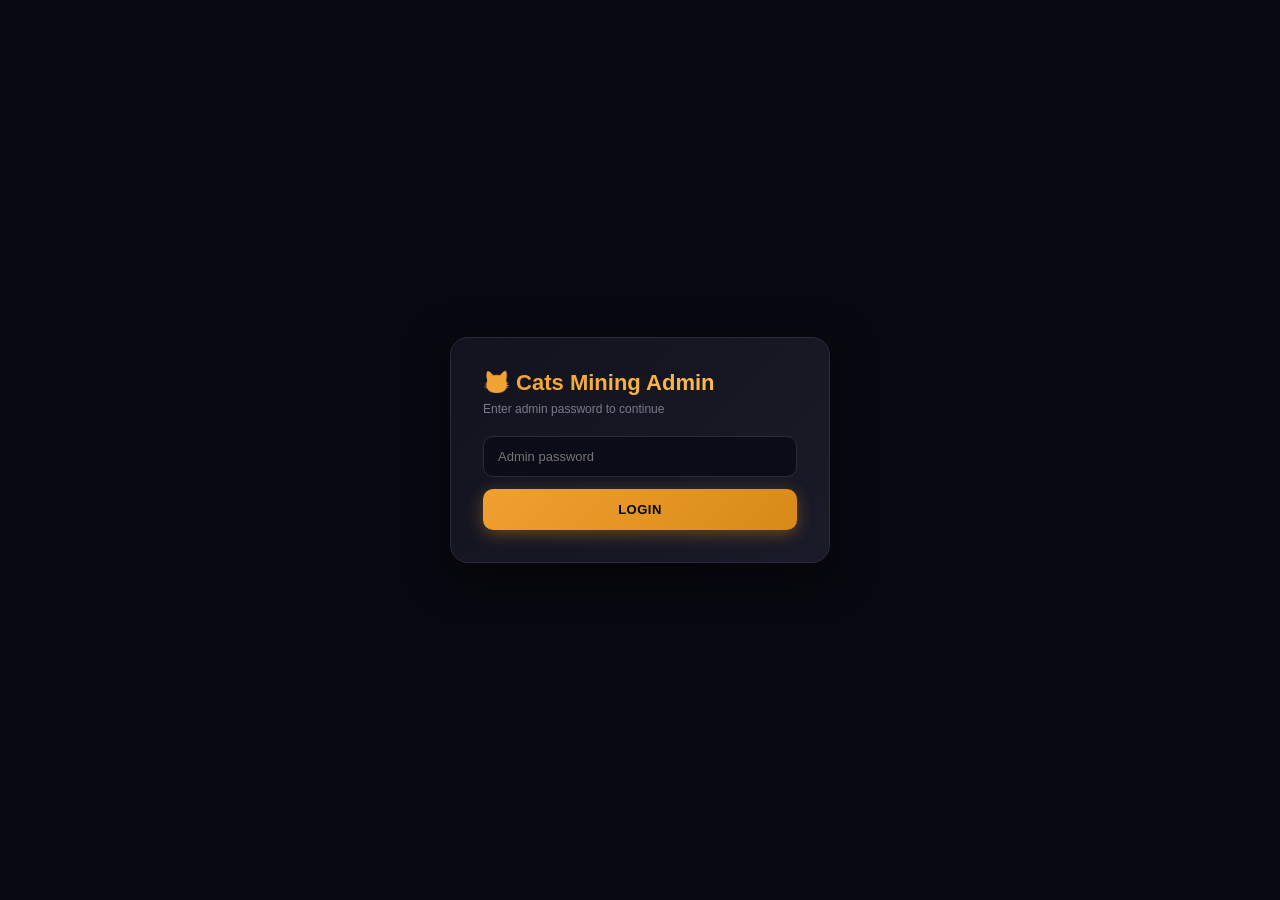
<file: public/admin.html>
<!DOCTYPE html>
<html lang="en">
<head>
<meta charset="UTF-8">
<meta name="viewport" content="width=device-width,initial-scale=1">
<title>Cats Mining Admin</title>
<style>
*{margin:0;padding:0;box-sizing:border-box}
:root{
  --bg:#080810;--bg2:#0c0c18;--card:#13131f;--card2:#1a1a28;
  --border:#2a2a3e;--text:#f0f0f5;--dim:#7a7a8e;--muted:#4a4a5e;
  --amber:#f0a030;--amber-l:#ffc457;--blue:#0098ea;--blue-l:#3ab9ff;
  --green:#10b981;--red:#ef4444;--purple:#a855f7;
  --mono:'Cascadia Code','Fira Code',monospace;
}
body{background:var(--bg);color:var(--text);font-family:-apple-system,'Segoe UI',Roboto,sans-serif;font-size:14px;min-height:100vh}
input,select,textarea,button{font-family:inherit;font-size:13px}

/* LOGIN */
.login-wrap{display:flex;align-items:center;justify-content:center;min-height:100vh;padding:20px}
.login-box{background:linear-gradient(135deg,var(--card),var(--card2));border:1px solid var(--border);border-radius:18px;padding:32px;width:100%;max-width:380px;box-shadow:0 12px 40px rgba(0,0,0,.5)}
.login-box h2{font-size:22px;margin-bottom:6px;background:linear-gradient(135deg,var(--amber),var(--amber-l));-webkit-background-clip:text;-webkit-text-fill-color:transparent}
.login-box p{color:var(--dim);font-size:12px;margin-bottom:20px}
.login-box input{width:100%;padding:12px 14px;background:var(--bg2);color:var(--text);border:1px solid var(--border);border-radius:10px;margin-bottom:12px;outline:none}
.login-box input:focus{border-color:var(--amber)}
.login-box button{width:100%;padding:13px;background:linear-gradient(135deg,var(--amber),#d88a18);color:#000;border:none;border-radius:10px;font-weight:800;cursor:pointer;letter-spacing:.5px;box-shadow:0 4px 16px rgba(240,160,48,.35)}

/* APP */
.app{display:none}
.topbar{display:flex;align-items:center;justify-content:space-between;padding:14px 20px;background:rgba(12,12,24,.9);backdrop-filter:blur(20px);border-bottom:1px solid var(--border);position:sticky;top:0;z-index:50}
.topbar h1{font-size:17px;font-weight:800;display:flex;align-items:center;gap:8px}
.topbar h1 .v{color:var(--dim);font-weight:400;font-size:12px}
.btn-logout{padding:7px 16px;background:var(--red);color:#fff;border:none;border-radius:7px;font-weight:700;cursor:pointer;font-size:11px}
.container{max-width:1200px;margin:0 auto;padding:18px}

/* STATS */
.stats-grid{display:grid;grid-template-columns:repeat(auto-fit,minmax(140px,1fr));gap:10px;margin-bottom:18px}
.stat-card{background:linear-gradient(135deg,var(--card),var(--card2));border:1px solid var(--border);border-radius:12px;padding:14px;text-align:center;position:relative;overflow:hidden}
.stat-card::before{content:'';position:absolute;top:0;left:0;right:0;height:2px;background:linear-gradient(90deg,transparent,var(--amber),transparent);opacity:.4}
.stat-val{font-size:24px;font-weight:800;color:var(--amber-l);text-shadow:0 0 12px rgba(240,160,48,.3)}
.stat-val.green{color:var(--green);text-shadow:0 0 12px rgba(16,185,129,.3)}
.stat-val.red{color:var(--red);text-shadow:0 0 12px rgba(239,68,68,.3)}
.stat-val.blue{color:var(--blue-l);text-shadow:0 0 12px rgba(0,152,234,.3)}
.stat-val.purple{color:var(--purple);text-shadow:0 0 12px rgba(168,85,247,.3)}
.stat-lbl{font-size:10px;color:var(--dim);text-transform:uppercase;letter-spacing:1px;margin-top:3px;font-weight:700}

/* TABS */
.tabs{display:flex;gap:5px;margin-bottom:16px;flex-wrap:wrap;overflow-x:auto}
.tab{padding:9px 16px;background:var(--card);color:var(--dim);border:1px solid var(--border);border-radius:9px;cursor:pointer;font-weight:700;font-size:12px;transition:all .15s;white-space:nowrap}
.tab:hover{background:var(--card2);color:var(--text)}
.tab.active{background:linear-gradient(135deg,var(--amber),#d88a18);color:#000;border-color:var(--amber);box-shadow:0 4px 14px rgba(240,160,48,.35)}

/* PANEL */
.panel{display:none}
.panel.active{display:block}
.section{background:linear-gradient(135deg,var(--card),var(--card2));border:1px solid var(--border);border-radius:14px;padding:18px;margin-bottom:14px}
.section h3{font-size:13px;margin-bottom:12px;color:var(--amber-l);display:flex;align-items:center;gap:8px;text-transform:uppercase;letter-spacing:1px;font-weight:800}

/* TABLE */
.tbl-wrap{overflow-x:auto;border-radius:10px;border:1px solid var(--border)}
table{width:100%;border-collapse:collapse;font-size:12px}
th{background:var(--bg2);color:var(--dim);text-transform:uppercase;font-size:10px;letter-spacing:1px;padding:10px 12px;text-align:left;font-weight:800;border-bottom:1px solid var(--border)}
td{padding:10px 12px;border-bottom:1px solid rgba(42,42,62,.5);vertical-align:middle}
tr:hover td{background:rgba(26,26,40,.5)}
tr:last-child td{border-bottom:none}
.id-link{color:var(--blue-l);cursor:pointer;font-family:var(--mono);font-size:11px;font-weight:600}
.id-link:hover{text-decoration:underline}
.badge{display:inline-block;padding:3px 8px;border-radius:5px;font-size:10px;font-weight:800;text-transform:uppercase;letter-spacing:.5px}
.badge.verified,.badge.paid{background:rgba(16,185,129,.15);color:var(--green);border:1px solid rgba(16,185,129,.3)}
.badge.pending{background:rgba(240,160,48,.15);color:var(--amber-l);border:1px solid rgba(240,160,48,.3)}
.badge.rejected,.badge.banned,.badge.failed{background:rgba(239,68,68,.15);color:var(--red);border:1px solid rgba(239,68,68,.3)}
.badge.active{background:rgba(0,152,234,.15);color:var(--blue-l);border:1px solid rgba(0,152,234,.3)}
.badge.approved{background:rgba(168,85,247,.15);color:var(--purple);border:1px solid rgba(168,85,247,.3)}
.copy-cell{cursor:pointer;font-family:var(--mono);font-size:10px;color:var(--blue-l)}
.copy-cell:hover{text-decoration:underline}

/* FORMS */
.field{margin-bottom:12px}
.field label{display:block;font-size:10px;color:var(--dim);text-transform:uppercase;letter-spacing:1px;margin-bottom:5px;font-weight:700}
.inp{width:100%;padding:10px 12px;background:var(--bg2);color:var(--text);border:1px solid var(--border);border-radius:8px;outline:none;transition:border-color .15s}
.inp:focus{border-color:var(--amber)}
select.inp{cursor:pointer}
textarea.inp{resize:vertical;min-height:90px;font-family:var(--mono);font-size:12px}
.row{display:flex;gap:10px;flex-wrap:wrap}
.row>*{flex:1;min-width:140px}

/* BUTTONS */
.btn{padding:9px 18px;border:none;border-radius:8px;font-weight:700;cursor:pointer;font-size:12px;transition:all .15s;letter-spacing:.3px}
.btn:hover{transform:translateY(-1px)}
.btn:active{transform:scale(.97)}
.btn-primary{background:linear-gradient(135deg,var(--blue),#0070BB);color:#fff;box-shadow:0 3px 10px rgba(0,152,234,.3)}
.btn-success{background:linear-gradient(135deg,var(--green),#047857);color:#fff;box-shadow:0 3px 10px rgba(16,185,129,.3)}
.btn-danger{background:linear-gradient(135deg,var(--red),#b91c1c);color:#fff;box-shadow:0 3px 10px rgba(239,68,68,.3)}
.btn-warn{background:linear-gradient(135deg,var(--amber),#d88a18);color:#000;box-shadow:0 3px 10px rgba(240,160,48,.3)}
.btn-ghost{background:var(--card2);color:var(--text);border:1px solid var(--border)}
.btn-sm{padding:6px 12px;font-size:11px;border-radius:6px}
.act-row{display:flex;gap:5px;flex-wrap:wrap}

/* SEARCH BAR */
.search-row{display:flex;gap:8px;margin-bottom:12px;align-items:center;flex-wrap:wrap}
.search-row .inp{flex:1;min-width:200px}
.sort-bar{display:flex;gap:5px;flex-wrap:wrap}
.sort-btn{padding:6px 12px;background:var(--card2);color:var(--dim);border:1px solid var(--border);border-radius:7px;cursor:pointer;font-size:11px;font-weight:700}
.sort-btn:hover{color:var(--text)}
.sort-btn.active{background:linear-gradient(135deg,var(--amber),#d88a18);color:#000;border-color:var(--amber)}

/* PAGINATION */
.pag{display:flex;align-items:center;justify-content:space-between;padding:14px 4px 4px;font-size:11px;color:var(--dim)}
.pag .pgr{display:flex;align-items:center;gap:8px}
.pag button{padding:6px 14px;background:var(--card2);color:var(--text);border:1px solid var(--border);border-radius:6px;cursor:pointer;font-size:11px;font-weight:700}
.pag button:hover{background:var(--card)}
.pag button:disabled{opacity:.4;cursor:not-allowed}

/* PREVIEW */
.preview-box{padding:16px;background:var(--bg2);border:1px solid var(--border);border-radius:12px;margin-top:10px}
.preview-image{width:100%;max-height:200px;object-fit:cover;border-radius:8px;margin-bottom:10px}
.preview-text{font-size:13px;line-height:1.6;color:var(--text);margin-bottom:10px;white-space:pre-wrap}
.preview-btn{display:inline-block;padding:10px 22px;background:linear-gradient(135deg,var(--blue),#0070BB);color:#fff;border-radius:10px;font-weight:700;font-size:13px;text-decoration:none}

/* TOAST */
.toast{position:fixed;bottom:20px;left:50%;transform:translateX(-50%);padding:12px 24px;background:linear-gradient(135deg,var(--green),#047857);color:#fff;border-radius:10px;font-weight:700;font-size:12px;z-index:999;display:none;box-shadow:0 8px 24px rgba(0,0,0,.4)}
.toast.err{background:linear-gradient(135deg,var(--red),#b91c1c)}

/* MODAL */
.modal-bg{display:none;position:fixed;inset:0;background:rgba(0,0,0,.8);backdrop-filter:blur(8px);z-index:200;align-items:center;justify-content:center;padding:20px}
.modal-bg.open{display:flex}
.modal-content{background:linear-gradient(135deg,var(--card),var(--card2));border:1px solid var(--border);border-radius:16px;max-width:800px;width:100%;max-height:90vh;overflow-y:auto;padding:24px;position:relative}
.modal-header{display:flex;justify-content:space-between;align-items:center;margin-bottom:18px;padding-bottom:14px;border-bottom:1px solid var(--border)}
.modal-header h3{font-size:18px;color:var(--amber-l);font-weight:800}
.modal-close{background:var(--card2);border:1px solid var(--border);color:var(--text);width:32px;height:32px;border-radius:8px;font-size:20px;cursor:pointer;font-weight:700}
.modal-close:hover{background:var(--red);border-color:var(--red)}

.player-info-grid{display:grid;grid-template-columns:repeat(auto-fit,minmax(180px,1fr));gap:10px;margin-bottom:18px}
.player-info-item{background:var(--bg2);border:1px solid var(--border);border-radius:8px;padding:10px}
.player-info-item .lbl{font-size:9px;color:var(--dim);text-transform:uppercase;letter-spacing:.8px;font-weight:700;margin-bottom:3px}
.player-info-item .val{font-size:13px;color:var(--text);font-weight:700;word-break:break-all}
.player-info-item .val.gold{color:var(--amber-l)}
.player-info-item .val.green{color:var(--green)}
.player-info-item .val.blue{color:var(--blue-l);font-family:var(--mono);font-size:11px}

.miner-grid{display:grid;grid-template-columns:repeat(auto-fit,minmax(180px,1fr));gap:10px;margin-top:10px}
.miner-card-adm{background:linear-gradient(135deg,var(--bg2),rgba(13,18,32,.4));border:1px solid var(--border);border-radius:10px;padding:12px;position:relative}
.miner-card-adm.warmup{border-color:rgba(240,160,48,.4)}
.miner-card-adm.active-m{border-color:rgba(16,185,129,.4)}
.miner-card-adm.expired{opacity:.5}
.miner-card-adm .mname{font-size:13px;font-weight:800;color:var(--amber-l);margin-bottom:5px}
.miner-card-adm .mname .lv{font-size:10px;color:var(--blue-l);background:rgba(0,152,234,.15);padding:2px 6px;border-radius:5px;margin-left:5px}
.miner-card-adm .minfo{font-size:10px;color:var(--dim);line-height:1.7}
.miner-card-adm .minfo b{color:var(--text);font-weight:700}
.miner-card-adm .mbadge{position:absolute;top:8px;right:8px;font-size:9px;padding:2px 6px;border-radius:4px;font-weight:800;text-transform:uppercase}
.miner-card-adm .mbadge.active{background:rgba(16,185,129,.2);color:var(--green)}
.miner-card-adm .mbadge.warm{background:rgba(240,160,48,.2);color:var(--amber-l)}
.miner-card-adm .mbadge.exp{background:rgba(239,68,68,.2);color:var(--red)}

.subsection{margin-top:18px}
.subsection h4{font-size:12px;color:var(--blue-l);text-transform:uppercase;letter-spacing:1px;margin-bottom:10px;font-weight:800;padding-bottom:6px;border-bottom:1px solid var(--border)}

.sec-item{background:var(--bg2);border:1px solid var(--border);border-left:3px solid var(--amber);border-radius:8px;padding:12px;margin-bottom:10px}
.sec-item.high{border-left-color:var(--red)}
.sec-item.medium{border-left-color:var(--amber)}
.sec-item .sec-type{font-size:11px;color:var(--amber-l);font-weight:800;text-transform:uppercase;letter-spacing:1px;margin-bottom:6px}
.sec-item .sec-type.high-c{color:var(--red)}
.sec-item .sec-info{font-size:12px;color:var(--text)}
.sec-item .sec-info span{color:var(--dim)}

/* RESPONSIVE */
@media(max-width:600px){
  .container{padding:10px}
  .stats-grid{grid-template-columns:repeat(2,1fr)}
  .row>*{min-width:100%}
  .tabs{padding-bottom:5px}
  .section{padding:14px}
}
</style>
</head>
<body>

<!-- LOGIN -->
<div class="login-wrap" id="loginWrap">
  <div class="login-box">
    <h2>🐱 Cats Mining Admin</h2>
    <p>Enter admin password to continue</p>
    <input type="password" id="adminPw" placeholder="Admin password" onkeydown="if(event.key==='Enter')doLogin()">
    <button onclick="doLogin()">LOGIN</button>
  </div>
</div>

<!-- APP -->
<div class="app" id="app">
  <div class="topbar">
    <h1>🐱 Cats Mining <span class="v">Admin Panel</span></h1>
    <button class="btn-logout" onclick="doLogout()">Logout</button>
  </div>

  <div class="container">
    <div class="stats-grid" id="statsGrid"></div>

    <div class="tabs">
      <button class="tab active" data-tab="players" onclick="showTab('players',this)">👥 Players</button>
      <button class="tab" data-tab="withdrawals" onclick="showTab('withdrawals',this)">💸 Withdrawals</button>
      <button class="tab" data-tab="deposits" onclick="showTab('deposits',this)">💰 Deposits</button>
      <button class="tab" data-tab="referrals" onclick="showTab('referrals',this)">🔗 Referrals</button>
      <button class="tab" data-tab="leaderboard" onclick="showTab('leaderboard',this)">🏆 Leaderboard</button>
      <button class="tab" data-tab="tasks" onclick="showTab('tasks',this)">📋 Tasks</button>
      <button class="tab" data-tab="partners" onclick="showTab('partners',this)">🤝 Partners</button>
      <button class="tab" data-tab="events" onclick="showTab('events',this)">⚡ Events</button>
      <button class="tab" data-tab="security" onclick="showTab('security',this)">🛡️ Security</button>
      <button class="tab" data-tab="logs" data-tab="logs" onclick="showTab('logs',this)">📜 Audit Logs</button>
      <button class="tab" data-tab="tools" onclick="showTab('tools',this)">🔧 Tools</button>
      <button class="tab" data-tab="broadcast" onclick="showTab('broadcast',this)">📤 Broadcast</button>
    </div>

    <!-- PLAYERS -->
    <div class="panel active" id="pan-players">
      <div class="section">
        <div class="search-row">
          <input class="inp" id="playerSearch" placeholder="🔍 Search by ID, name or username..." onkeydown="if(event.key==='Enter'){playerPage=1;loadPlayers()}">
          <button class="btn btn-primary btn-sm" onclick="playerPage=1;loadPlayers()">Search</button>
        </div>
        <div class="sort-bar">
          <button class="sort-btn active" data-sort="date" onclick="sortPlayers('date',this)">📅 Newest</button>
          <button class="sort-btn" data-sort="deposit" onclick="sortPlayers('deposit',this)">💰 Top Deposit</button>
          <button class="sort-btn" data-sort="balance" onclick="sortPlayers('balance',this)">💎 Top Balance</button>
          <button class="sort-btn" data-sort="refs" onclick="sortPlayers('refs',this)">👥 Top Refs</button>
        </div>
        <div class="tbl-wrap"><table><thead><tr><th>ID</th><th>Name</th><th>Balance</th><th>Deposited</th><th>Earned</th><th>Miners</th><th>Refs</th><th>Status</th><th>Actions</th></tr></thead><tbody id="playersBody"></tbody></table></div>
        <div class="pag"><span id="playerInfo">Loading...</span><div class="pgr"><button id="prevBtn" onclick="prevPage()">← Prev</button><span id="pageNum">1</span><button id="nextBtn" onclick="nextPage()">Next →</button></div></div>
      </div>
    </div>

    <!-- WITHDRAWALS -->
    <div class="panel" id="pan-withdrawals">
      <div class="section">
        <h3>💸 Pending Withdrawals</h3>
        <div class="tbl-wrap"><table><thead><tr><th>ID</th><th>Player</th><th>Amount</th><th>Net</th><th>Wallet</th><th>Date</th><th>Actions</th></tr></thead><tbody id="wdBody"></tbody></table></div>
      </div>
    </div>

    <!-- DEPOSITS -->
    <div class="panel" id="pan-deposits">
      <div class="section">
        <h3>💰 Deposits</h3>
        <div class="sort-bar" style="margin-bottom:10px">
          <button class="sort-btn active" data-dep="" onclick="filterDeposits('',this)">All</button>
          <button class="sort-btn" data-dep="verified" onclick="filterDeposits('verified',this)">✅ Verified</button>
          <button class="sort-btn" data-dep="pending" onclick="filterDeposits('pending',this)">⏳ Pending</button>
        </div>
        <div class="tbl-wrap"><table><thead><tr><th>Player</th><th>Amount</th><th>Status</th><th>Memo</th><th>Method</th><th>Date</th><th>Action</th></tr></thead><tbody id="depBody"></tbody></table></div>
      </div>
    </div>

    <!-- REFERRALS -->
    <div class="panel" id="pan-referrals">
      <div class="section">
        <h3>🔗 Referrals Audit Log</h3>
        <div class="sort-bar" style="margin-bottom:10px">
          <button class="sort-btn active" data-ref="" onclick="filterRefs('',this)">All</button>
          <button class="sort-btn" data-ref="paid" onclick="filterRefs('paid',this)">💰 Paid</button>
          <button class="sort-btn" data-ref="pending" onclick="filterRefs('pending',this)">⏳ Pending</button>
        </div>
        <div class="tbl-wrap"><table><thead><tr><th>Referrer</th><th>Referred</th><th>Status</th><th>Commission</th><th>Reason</th><th>Date</th></tr></thead><tbody id="refBody"></tbody></table></div>
      </div>
    </div>

    <!-- LEADERBOARD -->
    <div class="panel" id="pan-leaderboard">
      <div class="section">
        <h3>🏆 Top Referrers (by Valid Referrals)</h3>
        <div class="tbl-wrap"><table><thead><tr><th>Rank</th><th>User</th><th>Valid</th><th>Pending</th><th>Total</th><th>Deposits</th><th>Commission</th></tr></thead><tbody id="lbBody"></tbody></table></div>
      </div>
    </div>

    <!-- PARTNERS -->
    <div class="panel" id="pan-partners">
      <div class="section">
        <h3>🤝 Partner Requests</h3>
        <div style="display:flex;gap:8px;margin-bottom:12px">
          <button class="btn-sm" style="background:rgba(240,160,48,.15);color:var(--amber-l);border-color:rgba(240,160,48,.4)" onclick="loadPartners('pending')">Pending</button>
          <button class="btn-sm" onclick="loadPartners('approved')">Approved</button>
          <button class="btn-sm" onclick="loadPartners('rejected')">Rejected</button>
          <button class="btn-sm" onclick="loadPartners('')">All</button>
        </div>
        <div class="tbl-wrap"><table><thead><tr><th>Applicant</th><th>Channel</th><th>Date</th><th>Status</th><th>Actions</th></tr></thead><tbody id="partnersBody"></tbody></table></div>
      </div>
    </div>

    <!-- EVENTS -->
    <div class="panel" id="pan-events">
      <div class="section">
        <h3>⚡ Active Discount Event</h3>
        <div id="activeEventBody"></div>
        <h3 style="margin-top:24px">➕ Create New Event</h3>
        <div class="form-grid">
          <input class="inp" id="evName" placeholder="Event name (e.g., Mining Boost Event)" value="Mining Boost Event">
          <input class="inp" id="evDesc" placeholder="Description">
          <input class="inp" id="evDiscount" type="number" min="1" max="50" placeholder="Discount % (1-50)" value="10">
          <input class="inp" id="evDays" type="number" min="1" max="30" placeholder="Duration (days)" value="7">
          <button class="btn btn-primary" onclick="createEvent()">Create Event</button>
        </div>
      </div>
    </div>

    <!-- SECURITY -->
    <div class="panel" id="pan-security">
      <div class="section">
        <h3>🛡️ Suspicious Activity</h3>
        <p style="color:var(--dim);font-size:11px;margin-bottom:12px">Detected: Same IP referrals · Same wallet · Referral farming</p>
        <div id="secBody"></div>
      </div>
    </div>

    <!-- AUDIT LOGS -->
    <div class="panel" id="pan-logs">
      <div class="section">
        <h3>📜 Admin Audit Logs</h3>
        <div class="search-row">
          <input class="inp" id="logSearch" placeholder="🔍 Search by player ID..." onkeydown="if(event.key==='Enter')loadLogs()">
          <select class="inp" id="logFilter" onchange="loadLogs()" style="max-width:200px">
            <option value="">All Actions</option>
            <option value="BAN_PLAYER">Ban</option>
            <option value="UNBAN_PLAYER">Unban</option>
            <option value="GIVE_MINER">Give Miner</option>
            <option value="MANUAL_DEPOSIT">Manual Deposit</option>
            <option value="EDIT_BALANCE">Edit Balance</option>
            <option value="APPROVE_WITHDRAWAL">Approve Withdraw</option>
            <option value="REJECT_WITHDRAWAL">Reject Withdraw</option>
            <option value="BYPASS_WITHDRAW">Bypass</option>
          </select>
        </div>
        <div class="tbl-wrap"><table><thead><tr><th>Action</th><th>Target</th><th>Details</th><th>IP</th><th>Date</th></tr></thead><tbody id="logsBody"></tbody></table></div>
      </div>
    </div>
    <div class="panel" id="pan-tasks">
      <div class="section">
        <h3>📋 Active Tasks</h3>
        <div class="tbl-wrap"><table><thead><tr><th>ID</th><th>Title</th><th>Type</th><th>Reward</th><th>Requires</th><th>Enabled</th><th>Actions</th></tr></thead><tbody id="tasksBody"></tbody></table></div>
      </div>
      <div class="section">
        <h3>➕ Create New Task</h3>
        <div class="row">
          <div class="field"><label>Title</label><input class="inp" id="ntTitle" placeholder="Join our channel"></div>
          <div class="field"><label>Icon (emoji)</label><input class="inp" id="ntIcon" placeholder="📋" value="📋"></div>
        </div>
        <div class="field"><label>Description (optional)</label><input class="inp" id="ntDesc" placeholder="Short description"></div>
        <div class="row">
          <div class="field"><label>Reward (TON)</label><input class="inp" id="ntReward" type="number" step="0.001" placeholder="0.02" value="0.01"></div>
          <div class="field"><label>Link</label><input class="inp" id="ntLink" placeholder="https://t.me/..."></div>
        </div>
        <div class="row">
          <div class="field"><label>Category</label><select class="inp" id="ntCat"><option value="partner">🤝 Partner (external)</option><option value="getting_started">🚀 Getting Started</option></select></div>
          <div class="field"><label>Type</label><select class="inp" id="ntType"><option value="channel">Channel</option><option value="action">Action</option><option value="other">Other</option></select></div>
        </div>
        <div class="row" style="font-size:11px">
          <div class="field"><label><input type="checkbox" id="ntVerify"> ⚠️ Verified channel (bot must be admin)</label></div>
          <div class="field"><label><input type="checkbox" id="ntReqMiner"> Require Miner</label></div>
          <div class="field"><label><input type="checkbox" id="ntReqDep"> Require Deposit</label></div>
        </div>
        <button class="btn btn-success" onclick="createTask()">Create Task</button>
        <button class="btn btn-ghost" onclick="reseedTasks()" style="margin-left:8px">🔄 Reseed Default Tasks</button>
      </div>
    </div>

    <!-- TOOLS -->
    <div class="panel" id="pan-tools">
      <div class="row">
        <div class="section">
          <h3>💎 Edit Balance</h3>
          <div class="field"><label>Telegram ID</label><input class="inp" id="ebId" placeholder="5640479009"></div>
          <div class="field"><label>Amount (+ to add, - to remove)</label><input class="inp" id="ebAmt" type="number" step="0.01" placeholder="10"></div>
          <button class="btn btn-warn" onclick="editBalance()">Apply Change</button>
        </div>
        <div class="section">
          <h3>💰 Manual Deposit</h3>
          <div class="field"><label>Telegram ID</label><input class="inp" id="mdId" placeholder="5640479009"></div>
          <div class="field"><label>Amount TON</label><input class="inp" id="mdAmt" type="number" step="0.01" placeholder="0.5"></div>
          <div class="field"><label>Miner ID (optional)</label><select class="inp" id="mdMiner"><option value="">None</option><option value="miner_1">Whiskers (0.5)</option><option value="miner_2">Mittens (1)</option><option value="miner_3">Shadow (3)</option><option value="miner_4">Luna (7)</option><option value="miner_5">Tiger (15)</option><option value="miner_6">Leo (30)</option><option value="miner_7">Panther (50)</option><option value="miner_8">Raja (100)</option></select></div>
          <button class="btn btn-success" onclick="manualDeposit()">Credit + Activate</button>
        </div>
      </div>
      <div class="row">
        <div class="section">
          <h3>🐱 Give Free Miner</h3>
          <div class="field"><label>Telegram ID</label><input class="inp" id="gmId" placeholder="5640479009"></div>
          <div class="field"><label>Miner</label><select class="inp" id="gmMiner"><option value="miner_0">Kitty (FREE)</option><option value="miner_1">Whiskers (0.5 TON)</option><option value="miner_2">Mittens (1 TON)</option><option value="miner_3">Shadow (3 TON)</option><option value="miner_4">Luna (7 TON)</option><option value="miner_5">Tiger (15 TON)</option><option value="miner_6">Leo (30 TON)</option><option value="miner_7">Panther (50 TON)</option><option value="miner_8">Raja (100 TON)</option></select></div>
          <button class="btn btn-primary" onclick="giveMiner()">🎁 Give Miner</button>
        </div>
        <div class="section">
          <h3>🗑️ Remove Miner</h3>
          <div class="field"><label>Telegram ID</label><input class="inp" id="rmId" placeholder="5640479009"></div>
          <div class="field"><label>Miner to remove</label><select class="inp" id="rmMiner"><option value="miner_0">Kitty</option><option value="miner_1">Whiskers</option><option value="miner_2">Mittens</option><option value="miner_3">Shadow</option><option value="miner_4">Luna</option><option value="miner_5">Tiger</option><option value="miner_6">Leo</option><option value="miner_7">Panther</option><option value="miner_8">Raja</option></select></div>
          <div class="act-row">
            <button class="btn btn-danger btn-sm" onclick="removeMiner()">Remove One</button>
            <button class="btn btn-danger btn-sm" onclick="removeAllMiners()">Remove ALL</button>
          </div>
        </div>
        <div class="section">
          <h3>🔓 Withdraw Bypass</h3>
          <div class="field"><label>Telegram ID</label><input class="inp" id="bpId" placeholder="5640479009"></div>
          <div class="act-row">
            <button class="btn btn-success btn-sm" onclick="bypassWd(true)">Enable Bypass</button>
            <button class="btn btn-danger btn-sm" onclick="bypassWd(false)">Disable Bypass</button>
          </div>
        </div>
      </div>
    </div>

    <!-- BROADCAST -->
    <div class="panel" id="pan-broadcast">
      <div class="section">
        <h3>📤 Send Broadcast to All Users</h3>

        <div class="field">
          <label>📷 Image (upload OR paste URL)</label>
          <div style="display:flex;gap:8px;align-items:center">
            <input type="file" id="bcImageFile" accept="image/*" style="display:none" onchange="handleBCImageUpload(event)">
            <button class="btn btn-ghost btn-sm" onclick="document.getElementById('bcImageFile').click()" style="white-space:nowrap">📤 Upload Image</button>
            <input class="inp" id="bcImage" placeholder="https://i.imgur.com/yourimage.jpg" oninput="previewBC()" style="flex:1">
          </div>
          <div id="bcImageStatus" style="font-size:11px;color:var(--dim);margin-top:6px"></div>
        </div>

        <div class="field">
          <label>Message (HTML: &lt;b&gt;bold&lt;/b&gt; &lt;i&gt;italic&lt;/i&gt; &lt;a href=""&gt;link&lt;/a&gt;)</label>
          <textarea class="inp" id="bcMsg" placeholder="🎉 <b>Big update!</b>%0AClaim your bonus now!" oninput="previewBC()"></textarea>
        </div>
        <div class="row">
          <div class="field"><label>Button Text (optional)</label><input class="inp" id="bcBtn" placeholder="🎮 Play Now" oninput="previewBC()"></div>
          <div class="field"><label>Button URL (optional)</label><input class="inp" id="bcUrl" placeholder="https://t.me/MiningCatsBot/play" oninput="previewBC()"></div>
        </div>
        <div class="act-row">
          <button class="btn btn-primary" onclick="sendBroadcast()">📤 Send to All Players</button>
          <button class="btn btn-ghost" onclick="togglePreview()">👁 Toggle Preview</button>
        </div>
        <div class="preview-box" id="bcPreview" style="display:none">
          <div style="font-size:11px;color:var(--dim);margin-bottom:8px;text-transform:uppercase;letter-spacing:1px;font-weight:700">📱 Telegram Preview</div>
          <img class="preview-image" id="bcPreviewImg" style="display:none">
          <div class="preview-text" id="bcPreviewText">(empty)</div>
          <div id="bcPreviewBtn"></div>
        </div>
      </div>
    </div>

  </div>
</div>

<!-- PLAYER DETAILS MODAL -->
<div class="modal-bg" id="playerModal" onclick="if(event.target===this)closePlayerModal()">
  <div class="modal-content">
    <div class="modal-header">
      <h3 id="modalPlayerName">Player Details</h3>
      <button class="modal-close" onclick="closePlayerModal()">×</button>
    </div>
    <div id="modalPlayerBody"></div>
  </div>
</div>

<div class="toast" id="toast"></div>

<script>
var API='https://cats-mining-backend.onrender.com';
var KEY='';
var playerPage=1;
var playerSort='date';
var depFilter='';
var refFilter='';

function esc(s){if(s==null)return'';return String(s).replace(/&/g,'&amp;').replace(/</g,'&lt;').replace(/>/g,'&gt;').replace(/"/g,'&quot;')}
function toast(msg,err){var t=document.getElementById('toast');t.textContent=msg;t.className='toast'+(err?' err':'');t.style.display='block';setTimeout(function(){t.style.display='none'},3000)}

async function af(ep,method,body){
  var o={method:method||'GET',headers:{'Content-Type':'application/json','x-admin-key':KEY}};
  if(body)o.body=JSON.stringify(body);
  try{
    var r=await fetch(API+ep,o);
    var d=await r.json();
    if(!r.ok){toast(d.error||'Error',true);return null}
    return d;
  }catch(e){toast('Network error',true);return null}
}

function doLogin(){
  KEY=document.getElementById('adminPw').value;
  if(!KEY)return;
  af('/api/admin/stats').then(function(d){
    if(d){
      document.getElementById('loginWrap').style.display='none';
      document.getElementById('app').style.display='block';
      // Store key with expiry (30 min)
      localStorage.setItem('cm_admin_key',KEY);
      localStorage.setItem('cm_admin_expiry', Date.now() + 30 * 60 * 1000);
      resetAutoLogout();
      renderStats(d);
      loadPlayers();
    }else{toast('Wrong password',true)}
  });
}

function doLogout(){
  KEY='';
  localStorage.removeItem('cm_admin_key');
  localStorage.removeItem('cm_admin_expiry');
  clearTimeout(autoLogoutTimer);
  document.getElementById('app').style.display='none';
  document.getElementById('loginWrap').style.display='flex';
  document.getElementById('adminPw').value='';
}

// ─── AUTO-LOGOUT after 30 min inactivity ───
var autoLogoutTimer;
function resetAutoLogout(){
  clearTimeout(autoLogoutTimer);
  autoLogoutTimer = setTimeout(function(){
    alert('⚠ Session expired due to inactivity. Please login again.');
    doLogout();
  }, 30 * 60 * 1000);   // 30 min
}

// Reset timer on any user activity
['click','keydown','mousemove','scroll'].forEach(function(evt){
  document.addEventListener(evt, function(){
    if(KEY) resetAutoLogout();
  }, { passive: true });
});

// Auto-login if saved AND not expired
var savedKey=localStorage.getItem('cm_admin_key');
var savedExpiry=parseInt(localStorage.getItem('cm_admin_expiry') || '0');
if(savedKey && savedExpiry > Date.now()){
  KEY=savedKey;
  af('/api/admin/stats').then(function(d){
    if(d){
      document.getElementById('loginWrap').style.display='none';
      document.getElementById('app').style.display='block';
      resetAutoLogout();
      renderStats(d);loadPlayers();
    }
  });
}

function renderStats(d){
  document.getElementById('statsGrid').innerHTML=
    '<div class="stat-card"><div class="stat-val blue">'+d.totalUsers+'</div><div class="stat-lbl">Users</div></div>'+
    '<div class="stat-card"><div class="stat-val">'+d.activeMiners+'</div><div class="stat-lbl">Active Miners</div></div>'+
    '<div class="stat-card"><div class="stat-val green">'+(d.totalDeposited||0).toFixed(2)+'</div><div class="stat-lbl">TON Deposited</div></div>'+
    '<div class="stat-card"><div class="stat-val red">'+(d.totalWithdrawn||0).toFixed(2)+'</div><div class="stat-lbl">TON Withdrawn</div></div>'+
    '<div class="stat-card"><div class="stat-val">'+(d.totalEarned||0).toFixed(2)+'</div><div class="stat-lbl">TON Earned</div></div>'+
    '<div class="stat-card"><div class="stat-val green">'+(d.validRefs||0)+'</div><div class="stat-lbl">Valid Refs</div></div>'+
    '<div class="stat-card"><div class="stat-val">'+(d.pendingRefs||0)+'</div><div class="stat-lbl">Pending Refs</div></div>'+
    '<div class="stat-card"><div class="stat-val">'+(d.pendingW||0)+'</div><div class="stat-lbl">Pending W.</div></div>'+
    '<div class="stat-card"><div class="stat-val purple">'+(d.pendingD||0)+'</div><div class="stat-lbl">Pending D.</div></div>'+
    '<div class="stat-card"><div class="stat-val red">'+(d.bannedUsers||0)+'</div><div class="stat-lbl">Banned</div></div>';
}

function showTab(t,el){
  document.querySelectorAll('.panel').forEach(function(p){p.classList.remove('active')});
  document.getElementById('pan-'+t).classList.add('active');
  document.querySelectorAll('.tabs .tab').forEach(function(b){b.classList.remove('active')});
  el.classList.add('active');
  if(t==='players')loadPlayers();
  else if(t==='withdrawals')loadWithdrawals();
  else if(t==='deposits')loadDeposits();
  else if(t==='referrals')loadReferrals();
  else if(t==='leaderboard')loadLeaderboard();
  else if(t==='security')loadSecurity();
  else if(t==='logs')loadLogs();
  else if(t==='tasks')loadTasks();
  else if(t==='partners')loadPartners('pending');
  else if(t==='events')loadActiveEvent();
  af('/api/admin/stats').then(function(d){if(d)renderStats(d)});
}

// ─── PARTNERS ───
async function loadPartners(status){
  var qs = status ? '?status='+status : '';
  var d = await af('/api/admin/partner-requests'+qs);
  if(!d)return;
  var h='';
  for(var i=0;i<d.requests.length;i++){
    var p = d.requests[i];
    var statusBadge = p.status==='pending' ? '<span class="badge pending">Pending</span>' : 
                      p.status==='approved' ? '<span class="badge verified">Approved</span>' :
                      '<span class="badge rejected">Rejected</span>';
    var actions = p.status==='pending' ? 
      '<button class="btn-sm" style="background:rgba(16,185,129,.15);color:var(--green);border-color:rgba(16,185,129,.4)" onclick="approvePartner(\''+p._id+'\',\''+esc(p.channelLink)+'\')">Approve</button> <button class="btn-sm" style="background:rgba(239,68,68,.15);color:var(--red);border-color:rgba(239,68,68,.4)" onclick="rejectPartner(\''+p._id+'\')">Reject</button>' :
      '—';
    h+='<tr>'+
      '<td><span class="id-link" onclick="openPlayerModal(\''+p.telegramId+'\')">'+esc(p.firstName||p.telegramId)+'</span><br><span style="font-size:10px;color:var(--dim)">@'+esc(p.username||'')+'</span></td>'+
      '<td style="font-size:11px"><a href="'+esc(p.channelLink)+'" target="_blank" style="color:var(--blue-l)">'+esc(p.channelLink)+'</a>'+(p.description?'<br><span style="color:var(--dim);font-size:10px">'+esc(p.description)+'</span>':'')+'</td>'+
      '<td style="font-size:11px">'+new Date(p.createdAt).toLocaleDateString()+'</td>'+
      '<td>'+statusBadge+'</td>'+
      '<td>'+actions+'</td>'+
    '</tr>';
  }
  document.getElementById('partnersBody').innerHTML = h || '<tr><td colspan="5" style="text-align:center;color:var(--dim);padding:30px">No requests</td></tr>';
}

async function approvePartner(reqId, channelLink){
  var title = prompt('Task title (e.g., Join Partner Channel):', 'Join Partner Channel');
  if(!title)return;
  var reward = prompt('Reward (TON, e.g., 0.005):', '0.005');
  if(!reward)return;
  var rewardNum = parseFloat(reward);
  if(isNaN(rewardNum) || rewardNum <= 0 || rewardNum > 1){
    toast('⚠ Invalid reward (must be 0-1)', true);
    return;
  }
  var d = await af('/api/admin/partner-requests/approve', 'POST', {
    requestId: reqId,
    taskTitle: title,
    taskReward: rewardNum,
    taskLink: channelLink
  });
  if(d && d.success){
    toast('✓ Partner approved + task created');
    loadPartners('pending');
  }
}

async function rejectPartner(reqId){
  var reason = prompt('Reason for rejection (optional):', '');
  var d = await af('/api/admin/partner-requests/reject', 'POST', { requestId: reqId, reason: reason||'' });
  if(d && d.success){
    toast('✓ Rejected');
    loadPartners('pending');
  }
}

// ─── EVENTS ───
async function loadActiveEvent(){
  var d = await af('/api/admin/events');
  if(!d)return;
  var box = document.getElementById('activeEventBody');
  var active = (d.events||[]).find(function(e){ return e.enabled && new Date(e.endsAt) > new Date(); });
  if(active){
    var ends = new Date(active.endsAt);
    var diff = ends - Date.now();
    var days = Math.floor(diff/(1000*60*60*24));
    var hours = Math.floor((diff%(1000*60*60*24))/(1000*60*60));
    box.innerHTML = '<div style="background:linear-gradient(135deg,rgba(168,85,247,.15),rgba(168,85,247,.05));border:1px solid rgba(168,85,247,.4);border-radius:12px;padding:16px">'+
      '<div style="font-size:16px;font-weight:800;color:#c4b5fd">⚡ '+esc(active.name)+'</div>'+
      '<div style="font-size:13px;color:var(--text);margin-top:6px">-'+active.discountPercent+'% on all miners</div>'+
      '<div style="font-size:11px;color:var(--dim);margin-top:4px">Ends in '+days+'d '+hours+'h · '+ends.toLocaleString()+'</div>'+
      '<button class="btn-sm" style="margin-top:12px;background:rgba(239,68,68,.15);color:var(--red);border-color:rgba(239,68,68,.4)" onclick="endEvent(\''+active._id+'\')">End Event Now</button>'+
    '</div>';
  } else {
    box.innerHTML = '<div style="color:var(--dim);text-align:center;padding:24px">No active event</div>';
  }
}

async function createEvent(){
  var name = document.getElementById('evName').value.trim();
  var desc = document.getElementById('evDesc').value.trim();
  var discount = parseFloat(document.getElementById('evDiscount').value);
  var days = parseInt(document.getElementById('evDays').value);
  if(!name || isNaN(discount) || discount < 1 || discount > 50 || isNaN(days) || days < 1 || days > 30){
    toast('⚠ Invalid input', true);
    return;
  }
  var d = await af('/api/admin/event/create', 'POST', { name: name, description: desc, discountPercent: discount, durationDays: days });
  if(d && d.success){
    toast('✓ Event created');
    loadActiveEvent();
  }
}

async function endEvent(eventId){
  if(!confirm('End this event now?'))return;
  var d = await af('/api/admin/event/end', 'POST', { eventId: eventId });
  if(d && d.success){
    toast('✓ Event ended');
    loadActiveEvent();
  }
}

// ─── PLAYER MODAL ───
async function openPlayerModal(id){
  document.getElementById('playerModal').classList.add('open');
  document.getElementById('modalPlayerName').textContent='Loading...';
  document.getElementById('modalPlayerBody').innerHTML='<div style="text-align:center;padding:40px;color:var(--dim)">Loading player data...</div>';
  var d=await af('/api/admin/player/'+id);
  if(!d)return;
  var u=d.user;
  document.getElementById('modalPlayerName').innerHTML='👤 '+esc(u.firstName||'Player')+' <span style="color:var(--dim);font-size:13px;font-weight:400">('+u.telegramId+')</span>';

  // Info grid
  var html='<div class="player-info-grid">'+
    '<div class="player-info-item"><div class="lbl">Telegram ID</div><div class="val blue">'+u.telegramId+'</div></div>'+
    '<div class="player-info-item"><div class="lbl">Username</div><div class="val">@'+esc(u.username||'—')+'</div></div>'+
    '<div class="player-info-item"><div class="lbl">First Name</div><div class="val">'+esc(u.firstName||'—')+'</div></div>'+
    '<div class="player-info-item"><div class="lbl">Registered</div><div class="val">'+(u.createdAt?new Date(u.createdAt).toLocaleDateString():'—')+'</div></div>'+
    '<div class="player-info-item"><div class="lbl">Balance</div><div class="val gold">'+(u.balance||0).toFixed(4)+' TON</div></div>'+
    '<div class="player-info-item"><div class="lbl">Total Deposited</div><div class="val">'+(u.totalDeposited||0).toFixed(2)+' TON</div></div>'+
    '<div class="player-info-item"><div class="lbl">Total Earned</div><div class="val green">'+(u.totalEarned||0).toFixed(2)+' TON</div></div>'+
    '<div class="player-info-item"><div class="lbl">Total Withdrawn</div><div class="val">'+(u.totalWithdrawn||0).toFixed(2)+' TON</div></div>'+
    '<div class="player-info-item"><div class="lbl">Total Referrals</div><div class="val">'+((u.referrals||[]).length)+'</div></div>'+
    '<div class="player-info-item"><div class="lbl">Valid Referrals</div><div class="val green">'+d.validRefs+'</div></div>'+
    '<div class="player-info-item"><div class="lbl">Pending Referrals</div><div class="val gold">'+(d.pendingRefs||0)+'</div></div>'+
    '<div class="player-info-item"><div class="lbl">Ref Commission</div><div class="val gold">'+(u.refCommission||0).toFixed(4)+' TON</div></div>'+
    '<div class="player-info-item"><div class="lbl">Status</div><div class="val">'+(u.banned?'<span class="badge banned">BANNED</span>':'<span class="badge active">Active</span>')+'</div></div>'+
  '</div>';

  // Owned miners
  html+='<div class="subsection"><h4>⛏️ Owned Miners ('+d.miners.length+')</h4>';
  if(d.miners.length===0){
    html+='<div style="color:var(--dim);text-align:center;padding:20px">No miners owned</div>';
  }else{
    html+='<div class="miner-grid">';
    for(var i=0;i<d.miners.length;i++){
      var m=d.miners[i];
      var now=new Date();
      var warmupEnd=m.startsEarningAt?new Date(m.startsEarningAt):null;
      var exp=m.expiresAt?new Date(m.expiresAt):null;
      var isWarmup=warmupEnd&&now<warmupEnd;
      var isExpired=m.status==='expired'||(exp&&now>exp);
      var cls='miner-card-adm';
      var badge='';
      if(isExpired){cls+=' expired';badge='<span class="mbadge exp">Expired</span>';}
      else if(isWarmup){cls+=' warmup';badge='<span class="mbadge warm">⏳ 24h</span>';}
      else{cls+=' active-m';badge='<span class="mbadge active">✓ Active</span>';}
      html+='<div class="'+cls+'">'+badge+
        '<div class="mname">'+esc(m.minerName||'Miner')+' <span class="lv">Lv.'+(m.level||0)+'</span></div>'+
        '<div class="minfo">'+
          '<div><b>Daily:</b> '+(m.daily||0)+' TON</div>'+
          '<div><b>Total Return:</b> '+(m.totalReturn||0)+' TON</div>'+
          '<div><b>Price Paid:</b> '+(m.price||0)+' TON</div>'+
          '<div><b>Purchased:</b> '+(m.createdAt?new Date(m.createdAt).toLocaleDateString():'—')+'</div>'+
          '<div><b>Starts:</b> '+(m.startsEarningAt?new Date(m.startsEarningAt).toLocaleDateString():'—')+'</div>'+
          '<div><b>Expires:</b> '+(m.expiresAt?new Date(m.expiresAt).toLocaleDateString():'—')+'</div>'+
          '<div><b>Collected:</b> '+(m.totalCollected||0).toFixed(4)+' TON</div>'+
        '</div>'+
      '</div>';
    }
    html+='</div>';
  }
  html+='</div>';

  // Deposits
  html+='<div class="subsection"><h4>💰 Recent Deposits ('+d.deposits.length+')</h4>';
  if(d.deposits.length===0){
    html+='<div style="color:var(--dim);text-align:center;padding:14px">No deposits</div>';
  }else{
    html+='<div class="tbl-wrap"><table style="font-size:11px"><thead><tr><th>Amount</th><th>Status</th><th>Memo</th><th>Method</th><th>Date</th></tr></thead><tbody>';
    for(var i=0;i<Math.min(d.deposits.length,10);i++){
      var dp=d.deposits[i];
      html+='<tr><td><b>'+(dp.amount||0).toFixed(2)+'</b></td><td><span class="badge '+dp.status+'">'+dp.status+'</span></td><td style="font-family:var(--mono);font-size:10px">'+esc(dp.memo||'-')+'</td><td style="font-size:10px">'+esc(dp.matchMethod||'-')+'</td><td style="font-size:10px">'+new Date(dp.createdAt).toLocaleDateString()+'</td></tr>';
    }
    html+='</tbody></table></div>';
  }
  html+='</div>';

  // Withdrawals
  html+='<div class="subsection"><h4>💸 Withdrawals ('+d.withdrawals.length+')</h4>';
  if(d.withdrawals.length===0){
    html+='<div style="color:var(--dim);text-align:center;padding:14px">No withdrawals</div>';
  }else{
    html+='<div class="tbl-wrap"><table style="font-size:11px"><thead><tr><th>Amount</th><th>Net</th><th>Status</th><th>Wallet</th><th>Date</th></tr></thead><tbody>';
    for(var i=0;i<Math.min(d.withdrawals.length,10);i++){
      var w=d.withdrawals[i];
      html+='<tr><td>'+(w.amount||0).toFixed(2)+'</td><td><b>'+(w.netAmount||0).toFixed(2)+'</b></td><td><span class="badge '+w.status+'">'+w.status+'</span></td><td style="font-family:var(--mono);font-size:10px">'+(w.walletAddress||'').slice(0,12)+'...</td><td style="font-size:10px">'+new Date(w.createdAt).toLocaleDateString()+'</td></tr>';
    }
    html+='</tbody></table></div>';
  }
  html+='</div>';

  // Referrals list
  if (d.referralList && d.referralList.length){
    html+='<div class="subsection"><h4>🔗 Referrals ('+d.referralList.length+')</h4>';
    html+='<div class="tbl-wrap"><table style="font-size:11px"><thead><tr><th>User</th><th>Name</th><th>Status</th><th>Commission</th><th>Date</th></tr></thead><tbody>';
    for(var i=0;i<d.referralList.length;i++){
      var rf=d.referralList[i];
      var statusClass=rf.status==='pending'?'pending':rf.status==='paid'?'paid':'verified';
      html+='<tr><td><span class="id-link" onclick="openPlayerModal(\''+rf.referredId+'\')">'+rf.referredId+'</span></td><td>'+esc(rf.firstName)+'</td><td><span class="badge '+statusClass+'">'+rf.status.toUpperCase()+'</span></td><td>'+(rf.commission||0).toFixed(4)+' TON</td><td style="font-size:10px">'+new Date(rf.createdAt).toLocaleDateString()+'</td></tr>';
    }
    html+='</tbody></table></div></div>';
  }

  // Milestones claimed
  if(d.claimedMilestones&&d.claimedMilestones.length){
    html+='<div class="subsection"><h4>🎁 Claimed Milestones</h4><div style="display:flex;gap:6px;flex-wrap:wrap">';
    for(var i=0;i<d.claimedMilestones.length;i++){
      html+='<span class="badge verified">'+d.claimedMilestones[i]+'</span>';
    }
    html+='</div></div>';
  }

  document.getElementById('modalPlayerBody').innerHTML=html;
}

function closePlayerModal(){
  document.getElementById('playerModal').classList.remove('open');
}

// ─── LEADERBOARD ───
async function loadLeaderboard(){
  var d=await af('/api/admin/leaderboard');
  if(!d)return;
  var h='';
  for(var i=0;i<d.leaderboard.length;i++){
    var u=d.leaderboard[i];
    var medal=i===0?'🥇':i===1?'🥈':i===2?'🥉':(i+1);
    h+='<tr>'+
      '<td style="font-weight:800;font-size:14px">'+medal+'</td>'+
      '<td><span class="id-link" onclick="openPlayerModal(\''+u.telegramId+'\')">'+esc(u.firstName||'-')+'</span><br><span style="font-size:10px;color:var(--dim)">@'+esc(u.username||'')+' · '+u.telegramId+'</span></td>'+
      '<td><b style="color:var(--green)">'+u.validRefs+'</b></td>'+
      '<td style="color:var(--amber-l)">'+u.pendingRefs+'</td>'+
      '<td>'+u.totalRefs+'</td>'+
      '<td>'+u.totalDeposits.toFixed(2)+' TON</td>'+
      '<td><b style="color:var(--amber-l)">'+u.commission.toFixed(4)+'</b> TON</td>'+
    '</tr>';
  }
  document.getElementById('lbBody').innerHTML=h||'<tr><td colspan="7" style="text-align:center;color:var(--dim);padding:30px">No data</td></tr>';
}

// ─── SECURITY ───
async function loadSecurity(){
  var d=await af('/api/admin/security');
  if(!d)return;
  var h='';
  if(d.suspicious.length===0){
    h='<div style="text-align:center;color:var(--green);padding:30px">✅ No suspicious activity detected</div>';
  }else{
    for(var i=0;i<d.suspicious.length;i++){
      var s=d.suspicious[i];
      var cls='sec-item '+s.severity;
      var typeCls=s.severity==='high'?'high-c':'';
      h+='<div class="'+cls+'">';
      h+='<div class="sec-type '+typeCls+'">⚠️ '+s.type.replace(/_/g,' ')+' ('+s.severity.toUpperCase()+')</div>';
      if(s.type==='SAME_IP'){
        h+='<div class="sec-info"><span>IP:</span> <b style="font-family:var(--mono)">'+s.ipAddress+'</b> · '+s.users.length+' users: ';
        for(var j=0;j<s.users.length;j++){
          h+='<span class="id-link" onclick="openPlayerModal(\''+s.users[j]+'\')">'+s.users[j]+'</span>'+(j<s.users.length-1?', ':'');
        }
        h+='</div>';
      }else if(s.type==='SAME_WALLET'){
        h+='<div class="sec-info"><span>Wallet:</span> <b style="font-family:var(--mono);font-size:10px">'+s.wallet+'</b> · used by '+s.users.length+' users: ';
        for(var j=0;j<s.users.length;j++){
          h+='<span class="id-link" onclick="openPlayerModal(\''+s.users[j]+'\')">'+s.users[j]+'</span>'+(j<s.users.length-1?', ':'');
        }
        h+='</div>';
      }else if(s.type==='REF_FARMING'){
        h+='<div class="sec-info"><span class="id-link" onclick="openPlayerModal(\''+s.userId+'\')">'+esc(s.firstName||s.userId)+'</span> · '+s.totalRefs+' refs but only '+s.validRefs+' valid (ratio: '+s.ratio+')</div>';
        h+='<div style="margin-top:8px"><button class="btn btn-danger btn-sm" onclick="banPlayer(\''+s.userId+'\',true)">Ban</button></div>';
      }
      h+='</div>';
    }
  }
  document.getElementById('secBody').innerHTML=h;
}

// ─── AUDIT LOGS ───
async function loadLogs(){
  var action=document.getElementById('logFilter').value;
  var search=document.getElementById('logSearch').value;
  var qs=[];
  if(action)qs.push('action='+action);
  if(search)qs.push('search='+encodeURIComponent(search));
  var d=await af('/api/admin/logs'+(qs.length?'?'+qs.join('&'):''));
  if(!d)return;
  var h='';
  for(var i=0;i<d.logs.length;i++){
    var l=d.logs[i];
    var actionClr=l.action.includes('BAN')||l.action.includes('REJECT')?'red':l.action.includes('GIVE')||l.action.includes('APPROVE')?'green':'amber-l';
    h+='<tr>'+
      '<td><span class="badge '+(actionClr==='red'?'banned':actionClr==='green'?'verified':'pending')+'">'+l.action.replace(/_/g,' ')+'</span></td>'+
      '<td><span class="id-link" onclick="openPlayerModal(\''+l.targetId+'\')">'+(l.targetId||'-')+'</span></td>'+
      '<td style="font-family:var(--mono);font-size:10px;color:var(--dim);max-width:300px;overflow:hidden;text-overflow:ellipsis">'+JSON.stringify(l.details||{}).slice(0,80)+'</td>'+
      '<td style="font-size:10px;color:var(--dim)">'+(l.ipAddress||'-')+'</td>'+
      '<td style="font-size:10px;color:var(--dim)">'+new Date(l.createdAt).toLocaleString()+'</td>'+
    '</tr>';
  }
  document.getElementById('logsBody').innerHTML=h||'<tr><td colspan="5" style="text-align:center;color:var(--dim);padding:30px">No logs</td></tr>';
}

// ─── PLAYERS ───
function sortPlayers(s,el){
  playerSort=s;playerPage=1;
  document.querySelectorAll('#pan-players .sort-btn').forEach(function(b){b.classList.remove('active')});
  el.classList.add('active');
  loadPlayers();
}
function prevPage(){if(playerPage>1){playerPage--;loadPlayers()}}
function nextPage(){playerPage++;loadPlayers()}

async function loadPlayers(){
  var q=document.getElementById('playerSearch').value;
  var d=await af('/api/admin/players?search='+encodeURIComponent(q)+'&page='+playerPage+'&sort='+playerSort);
  if(!d)return;
  document.getElementById('playerInfo').textContent='Total: '+d.total+' players';
  document.getElementById('pageNum').textContent=playerPage+' / '+Math.max(1,d.totalPages||1);
  document.getElementById('prevBtn').disabled=playerPage<=1;
  document.getElementById('nextBtn').disabled=playerPage>=(d.totalPages||1);
  var h='';
  for(var i=0;i<d.players.length;i++){
    var p=d.players[i];
    var refsCount=(p.referrals||[]).length;
    h+='<tr>'+
      '<td class="id-link" onclick="openPlayerModal(\''+p.telegramId+'\')">'+p.telegramId+'</td>'+
      '<td>'+esc(p.firstName||'-')+'<br><span style="color:var(--dim);font-size:10px">@'+esc(p.username||'')+'</span></td>'+
      '<td><b>'+(p.balance||0).toFixed(2)+'</b></td>'+
      '<td>'+(p.totalDeposited||0).toFixed(2)+'</td>'+
      '<td>'+(p.totalEarned||0).toFixed(2)+'</td>'+
      '<td>'+(p.activeMiners||0)+'</td>'+
      '<td>'+refsCount+'</td>'+
      '<td>'+(p.banned?'<span class="badge banned">Banned</span>':'<span class="badge active">Active</span>')+'</td>'+
      '<td class="act-row">'+
        '<button class="btn '+(p.banned?'btn-success':'btn-danger')+' btn-sm" onclick="banPlayer(\''+p.telegramId+'\','+!p.banned+')">'+(p.banned?'Unban':'Ban')+'</button>'+
      '</td>'+
    '</tr>';
  }
  document.getElementById('playersBody').innerHTML=h||'<tr><td colspan="9" style="text-align:center;color:var(--dim);padding:30px">No players</td></tr>';
}

async function banPlayer(id,ban){
  if(!confirm((ban?'Ban':'Unban')+' player '+id+'?'))return;
  var d=await af('/api/admin/ban-player','POST',{telegramId:id,banned:ban});
  if(d){toast(ban?'Player banned':'Player unbanned');loadPlayers()}
}

// ─── WITHDRAWALS ───
async function loadWithdrawals(){
  var d=await af('/api/admin/withdrawals');
  if(!d)return;
  var h='';
  var wds=d.withdrawals||[];
  for(var i=0;i<wds.length;i++){
    var w=wds[i];
    if(w.status!=='pending')continue;
    h+='<tr>'+
      '<td><span style="font-family:var(--mono);font-size:10px">'+w._id.slice(-6)+'</span></td>'+
      '<td class="id-link" onclick="navigator.clipboard.writeText(\''+w.telegramId+'\');toast(\'ID copied\')">'+w.telegramId+'</td>'+
      '<td>'+(w.amount||0).toFixed(2)+' TON</td>'+
      '<td><b style="color:var(--green)">'+(w.netAmount||0).toFixed(2)+'</b></td>'+
      '<td><span class="copy-cell" onclick="navigator.clipboard.writeText(\''+w.walletAddress+'\');toast(\'Wallet copied\')">'+(w.walletAddress||'').slice(0,16)+'...</span></td>'+
      '<td style="font-size:10px;color:var(--dim)">'+new Date(w.createdAt).toLocaleDateString()+'</td>'+
      '<td class="act-row">'+
        '<button class="btn btn-success btn-sm" onclick="approveWd(\''+w._id+'\')">✅ Approve</button>'+
        '<button class="btn btn-danger btn-sm" onclick="rejectWd(\''+w._id+'\')">❌ Reject</button>'+
      '</td>'+
    '</tr>';
  }
  document.getElementById('wdBody').innerHTML=h||'<tr><td colspan="7" style="text-align:center;color:var(--dim);padding:30px">No pending withdrawals</td></tr>';
}

async function approveWd(id){
  var tx=prompt('Enter TX Hash (paste from Tonviewer):');
  if(tx===null)return;
  var d=await af('/api/admin/approve-withdrawal','POST',{withdrawalId:id,txHash:tx||'manual'});
  if(d){toast('Approved & notification sent!');loadWithdrawals()}
}

async function rejectWd(id){
  if(!confirm('Reject withdrawal? Balance will be refunded.'))return;
  var d=await af('/api/admin/reject-withdrawal','POST',{withdrawalId:id});
  if(d){toast('Rejected & refunded');loadWithdrawals()}
}

// ─── DEPOSITS ───
function filterDeposits(s,el){
  depFilter=s;
  document.querySelectorAll('#pan-deposits .sort-btn').forEach(function(b){b.classList.remove('active')});
  el.classList.add('active');
  loadDeposits();
}

async function loadDeposits(){
  var d=await af('/api/admin/deposits'+(depFilter?'?status='+depFilter:''));
  if(!d)return;
  var h='';
  var deps=d.deposits||[];
  for(var i=0;i<deps.length;i++){
    var dp=deps[i];
    var actions = '';
    if(dp.status === 'pending'){
      actions = '<button class="btn btn-success btn-sm" onclick="verifyDepositManual(\''+dp._id+'\')">✓ Verify</button> ' +
                '<button class="btn btn-danger btn-sm" onclick="cancelDeposit(\''+dp._id+'\')">✗ Cancel</button>';
    }
    h+='<tr>'+
      '<td class="id-link">'+dp.telegramId+'</td>'+
      '<td><b>'+(dp.amount||0).toFixed(2)+' TON</b></td>'+
      '<td><span class="badge '+(dp.status||'pending')+'">'+dp.status+'</span></td>'+
      '<td style="font-family:var(--mono);font-size:10px;color:var(--dim)">'+esc(dp.memo||'-')+'</td>'+
      '<td><span style="font-size:10px;color:var(--blue-l)">'+esc(dp.matchMethod||'-')+'</span></td>'+
      '<td style="font-size:10px;color:var(--dim)">'+new Date(dp.createdAt).toLocaleString()+'</td>'+
      '<td>'+actions+'</td>'+
    '</tr>';
  }
  document.getElementById('depBody').innerHTML=h||'<tr><td colspan="7" style="text-align:center;color:var(--dim);padding:30px">No deposits</td></tr>';
}

async function verifyDepositManual(depositId){
  var txHash = prompt('Enter TX hash (from tonviewer or user):');
  if(!txHash || txHash.length < 20){
    if(txHash !== null) toast('Invalid TX hash', true);
    return;
  }
  if(!confirm('Confirm manual verification?\n\nThis will:\n• Activate the miner\n• Credit deposit to user\n• Cannot be undone')) return;

  var d = await af('/api/admin/verify-deposit-manual', 'POST', { depositId: depositId, txHash: txHash.trim() });
  if(d && d.success){
    toast('✅ Deposit verified manually');
    loadDeposits();
  } else if(d) {
    toast('❌ ' + (d.error || 'Failed'), true);
  }
}

async function cancelDeposit(depositId){
  if(!confirm('Cancel this pending deposit?\nUser will need to create a new one.')) return;
  var d = await af('/api/admin/cancel-deposit', 'POST', { depositId: depositId });
  if(d && d.success){
    toast('Deposit cancelled');
    loadDeposits();
  }
}

// ─── REFERRALS ───
function filterRefs(s,el){
  refFilter=s;
  document.querySelectorAll('#pan-referrals .sort-btn').forEach(function(b){b.classList.remove('active')});
  el.classList.add('active');
  loadReferrals();
}

async function loadReferrals(){
  var d=await af('/api/admin/referrals'+(refFilter?'?status='+refFilter:''));
  if(!d)return;
  var h='';
  var rs=d.referrals||[];
  for(var i=0;i<rs.length;i++){
    var r=rs[i];
    h+='<tr>'+
      '<td class="id-link">'+r.referrerId+'</td>'+
      '<td class="id-link">'+r.referredId+'</td>'+
      '<td><span class="badge '+(r.status||'pending')+'">'+r.status+'</span></td>'+
      '<td><b>'+(r.commission||0).toFixed(4)+' TON</b></td>'+
      '<td style="font-size:11px;color:var(--dim)">'+esc(r.reason||'-')+'</td>'+
      '<td style="font-size:10px;color:var(--dim)">'+new Date(r.createdAt).toLocaleDateString()+'</td>'+
    '</tr>';
  }
  document.getElementById('refBody').innerHTML=h||'<tr><td colspan="6" style="text-align:center;color:var(--dim);padding:30px">No referral logs</td></tr>';
}

// ─── TASKS ───
async function loadTasks(){
  var d=await af('/api/admin/tasks');
  if(!d)return;
  var h='';
  var ts=d.tasks||[];
  for(var i=0;i<ts.length;i++){
    var t=ts[i];
    var reqs=[];
    if(t.requireMiner)reqs.push('Miner');
    if(t.requireDeposit)reqs.push('Deposit');
    h+='<tr>'+
      '<td style="font-family:var(--mono);font-size:10px;color:var(--dim)">'+t.taskId+'</td>'+
      '<td>'+esc(t.icon||'')+' '+esc(t.title)+'</td>'+
      '<td><span class="badge active">'+esc(t.type||'channel')+'</span></td>'+
      '<td><b>'+(t.reward||0)+' TON</b></td>'+
      '<td style="font-size:10px;color:var(--dim)">'+(reqs.join(', ')||'-')+'</td>'+
      '<td>'+(t.enabled?'✅':'❌')+'</td>'+
      '<td class="act-row">'+
        '<button class="btn btn-ghost btn-sm" onclick="toggleTask(\''+t.taskId+'\')">'+(t.enabled?'Disable':'Enable')+'</button>'+
        '<button class="btn btn-danger btn-sm" onclick="deleteTask(\''+t.taskId+'\')">🗑</button>'+
      '</td>'+
    '</tr>';
  }
  document.getElementById('tasksBody').innerHTML=h||'<tr><td colspan="7" style="text-align:center;color:var(--dim);padding:30px">No tasks</td></tr>';
}

async function createTask(){
  var d=await af('/api/admin/tasks/create','POST',{
    title:document.getElementById('ntTitle').value,
    icon:document.getElementById('ntIcon').value,
    reward:document.getElementById('ntReward').value,
    link:document.getElementById('ntLink').value,
    type:document.getElementById('ntType').value,
    requireMiner:document.getElementById('ntReqMiner').checked,
    requireDeposit:document.getElementById('ntReqDep').checked
  });
  if(d){toast('Task created!');loadTasks();
    document.getElementById('ntTitle').value='';
    document.getElementById('ntLink').value='';
  }
}

async function toggleTask(id){
  var d=await af('/api/admin/tasks/toggle','POST',{taskId:id});
  if(d){toast('Toggled');loadTasks()}
}

async function deleteTask(id){
  if(!confirm('Delete task '+id+'?'))return;
  var d=await af('/api/admin/tasks/delete','POST',{taskId:id});
  if(d){toast('Deleted');loadTasks()}
}

async function reseedTasks(){
  if(!confirm('Reseed default tasks? (deletes all and creates fresh)'))return;
  var d=await af('/api/admin/reseed-tasks','POST',{});
  if(d){toast('Tasks reseeded');loadTasks()}
}

// ─── TOOLS ───
async function editBalance(){
  var id=document.getElementById('ebId').value;
  var amt=+document.getElementById('ebAmt').value;
  if(!id||!amt)return toast('Fill all fields',true);
  var d=await af('/api/admin/edit-balance','POST',{telegramId:id,amount:amt});
  if(d)toast('Balance updated!');
}

async function manualDeposit(){
  var id=document.getElementById('mdId').value;
  var amt=+document.getElementById('mdAmt').value;
  var miner=document.getElementById('mdMiner').value;
  if(!id||!amt)return toast('Fill required fields',true);
  var d=await af('/api/admin/manual-deposit','POST',{telegramId:id,amount:amt,minerId:miner});
  if(d)toast('Deposit credited!');
}

async function giveMiner(){
  var id=document.getElementById('gmId').value.trim();
  var miner=document.getElementById('gmMiner').value;
  if(!id||!miner)return toast('Fill all fields',true);
  var d=await af('/api/admin/give-miner','POST',{telegramId:id,minerId:miner});
  if(d && d.success){
    toast('✅ Miner given: '+miner);
    document.getElementById('gmId').value='';
  } else if(d) {
    toast('❌ '+(d.error||'Failed'),true);
  }
}

async function removeMiner(){
  var id=document.getElementById('rmId').value.trim();
  var miner=document.getElementById('rmMiner').value;
  if(!id||!miner)return toast('Fill all fields',true);
  if(!confirm('Remove one '+miner+' from user '+id+'?'))return;
  var d=await af('/api/admin/remove-miner','POST',{telegramId:id,minerId:miner});
  if(d && d.success){
    toast('✅ Removed: '+d.removed.minerName);
  } else if(d) {
    toast('❌ '+(d.error||'Failed'),true);
  }
}

async function removeAllMiners(){
  var id=document.getElementById('rmId').value.trim();
  if(!id)return toast('Enter ID',true);
  if(!confirm('⚠️ DELETE ALL miners from user '+id+'?\nThis cannot be undone!'))return;
  if(!confirm('Are you ABSOLUTELY sure?'))return;
  var d=await af('/api/admin/remove-all-miners','POST',{telegramId:id,confirm:'YES_REMOVE_ALL'});
  if(d && d.success){
    toast('✅ Removed '+d.removed+' miners');
  } else if(d) {
    toast('❌ '+(d.error||'Failed'),true);
  }
}

async function bypassWd(v){
  var id=document.getElementById('bpId').value;
  if(!id)return toast('Enter ID',true);
  var d=await af('/api/admin/bypass','POST',{telegramId:id,bypass:v});
  if(d)toast(v?'Bypass enabled':'Bypass disabled');
}

// ─── BROADCAST ───
// Upload image directly to backend - saves to /home/claude/cats-mining/public/images/uploads/
async function handleBCImageUpload(event){
  var file = event.target.files[0];
  if(!file) return;

  if(file.size > 5 * 1024 * 1024){
    toast('⚠ Image too large (max 5MB)', true);
    return;
  }

  var statusEl = document.getElementById('bcImageStatus');
  statusEl.innerHTML = '⏳ Uploading...';

  try {
    var reader = new FileReader();
    reader.onload = async function(e){
      try {
        var base64 = e.target.result.split(',')[1];
        var ext = (file.name.split('.').pop() || 'png').toLowerCase();

        var r = await fetch(API + '/api/admin/upload-image', {
          method: 'POST',
          headers: { 'Content-Type': 'application/json', 'x-admin-key': KEY },
          body: JSON.stringify({ image: base64, ext: ext })
        });
        var data = await r.json();

        if(data && data.success && data.url){
          document.getElementById('bcImage').value = data.url;
          statusEl.innerHTML = '<span style="color:var(--green)">✓ Uploaded! URL: ' + data.url.substring(0, 60) + '...</span>';
          previewBC();
        } else {
          throw new Error(data.error || 'Upload failed');
        }
      } catch(err) {
        statusEl.innerHTML = '<span style="color:var(--red)">⚠ ' + err.message + '. Try imgur.com manually.</span>';
      }
    };
    reader.readAsDataURL(file);
  } catch(err){
    statusEl.innerHTML = '<span style="color:var(--red)">⚠ ' + err.message + '</span>';
  }
}

function previewBC(){
  var img=document.getElementById('bcImage').value.trim();
  var msg=document.getElementById('bcMsg').value;
  var btn=document.getElementById('bcBtn').value.trim();
  var url=document.getElementById('bcUrl').value.trim();
  var preview=document.getElementById('bcPreview');
  if(img||msg||btn){
    preview.style.display='block';
    var imgEl=document.getElementById('bcPreviewImg');
    if(img){imgEl.src=img;imgEl.style.display='block';imgEl.onerror=function(){imgEl.style.display='none'}}else{imgEl.style.display='none'}
    document.getElementById('bcPreviewText').innerHTML=msg||'<i style="color:var(--dim)">(empty message)</i>';
    document.getElementById('bcPreviewBtn').innerHTML=(btn&&url)?'<a class="preview-btn" href="'+esc(url)+'" target="_blank">'+esc(btn)+'</a>':'';
  }
}

function togglePreview(){
  var p=document.getElementById('bcPreview');
  p.style.display=p.style.display==='none'?'block':'none';
  if(p.style.display==='block')previewBC();
}

async function sendBroadcast(){
  var msg=document.getElementById('bcMsg').value.trim();
  if(!msg)return toast('Message is empty',true);
  if(!confirm('Send broadcast to ALL active users? This cannot be undone.'))return;
  toast('Sending... (may take a few minutes)');
  var d=await af('/api/admin/broadcast','POST',{
    message:msg,
    imageUrl:document.getElementById('bcImage').value.trim(),
    buttonText:document.getElementById('bcBtn').value.trim(),
    buttonUrl:document.getElementById('bcUrl').value.trim()
  });
  if(d)toast('✅ Sent: '+d.sent+' | Failed: '+d.failed);
}
</script>
</body>
</html>
</file>
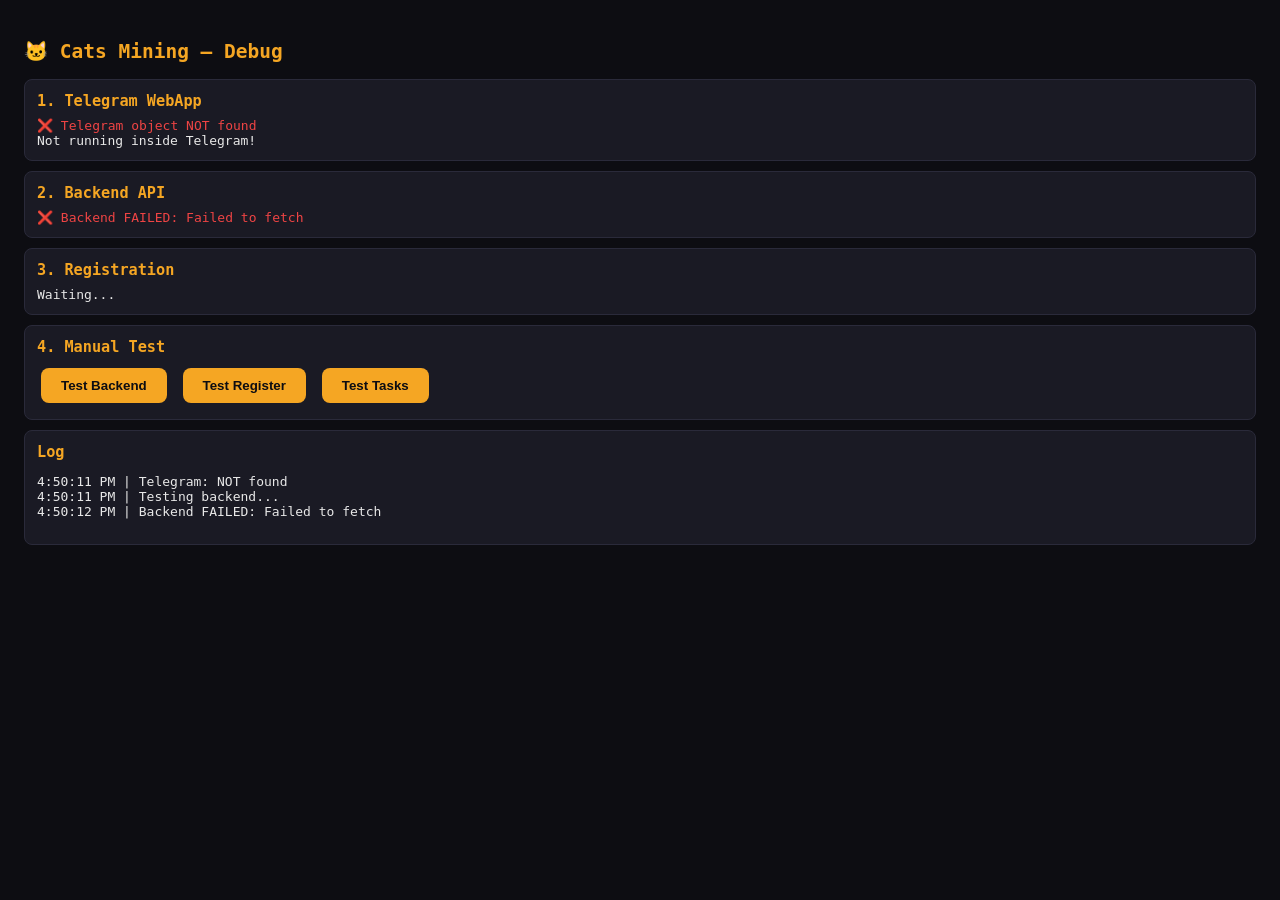
<file: public/debug.html>
<!DOCTYPE html>
<html>
<head>
<meta charset="UTF-8">
<meta name="viewport" content="width=device-width,initial-scale=1">
<title>Cats Mining Debug</title>
<script src="https://telegram.org/js/telegram-web-app.js"></script>
<style>
body{background:#0d0d12;color:#e8e8e8;font-family:monospace;padding:16px;font-size:13px;}
.ok{color:#4ade80;} .err{color:#ef4444;} .warn{color:#f5a623;}
.box{background:#1a1a24;border:1px solid #2a2a3a;border-radius:8px;padding:12px;margin-bottom:10px;}
h3{color:#f5a623;margin:0 0 8px;}
button{background:#f5a623;color:#0d0d12;border:none;padding:10px 20px;border-radius:8px;font-weight:bold;margin:4px;cursor:pointer;}
pre{white-space:pre-wrap;word-break:break-all;}
</style>
</head>
<body>
<h2 style="color:#f5a623">🐱 Cats Mining — Debug</h2>

<div class="box" id="tg-info"><h3>1. Telegram WebApp</h3><div id="tg-result">Checking...</div></div>
<div class="box" id="api-info"><h3>2. Backend API</h3><div id="api-result">Waiting...</div></div>
<div class="box" id="reg-info"><h3>3. Registration</h3><div id="reg-result">Waiting...</div></div>
<div class="box"><h3>4. Manual Test</h3>
<button onclick="testAPI()">Test Backend</button>
<button onclick="testRegister()">Test Register</button>
<button onclick="testTasks()">Test Tasks</button>
</div>
<div class="box"><h3>Log</h3><pre id="log"></pre></div>

<script>
const API = 'https://cats-mining-backend.onrender.com';
const tg = window.Telegram && window.Telegram.WebApp;

function log(msg) {
  document.getElementById('log').textContent += new Date().toLocaleTimeString() + ' | ' + msg + '\n';
}

// 1. Check Telegram
(function checkTG() {
  const el = document.getElementById('tg-result');
  let html = '';
  
  if (!window.Telegram) {
    html = '<span class="err">❌ Telegram object NOT found</span><br>Not running inside Telegram!';
    log('Telegram: NOT found');
  } else if (!tg) {
    html = '<span class="err">❌ WebApp NOT found</span>';
    log('WebApp: NOT found');
  } else {
    html = '<span class="ok">✅ WebApp found</span><br>';
    html += 'Platform: ' + (tg.platform || 'unknown') + '<br>';
    html += 'Version: ' + (tg.version || 'unknown') + '<br>';
    html += 'initData: ' + (tg.initData ? '<span class="ok">YES (' + tg.initData.length + ' chars)</span>' : '<span class="err">EMPTY</span>') + '<br>';
    
    log('Platform: ' + (tg.platform || 'unknown'));
    log('Version: ' + (tg.version || 'unknown'));
    log('initData length: ' + (tg.initData ? tg.initData.length : 0));
    
    if (tg.initDataUnsafe) {
      html += 'User: ' + JSON.stringify(tg.initDataUnsafe.user || 'NULL') + '<br>';
      html += 'start_param: ' + (tg.initDataUnsafe.start_param || 'none') + '<br>';
      log('User: ' + JSON.stringify(tg.initDataUnsafe.user || 'NULL'));
    } else {
      html += '<span class="err">initDataUnsafe: NULL</span><br>';
      log('initDataUnsafe: NULL');
    }

    // Try parsing initData manually
    if (tg.initData) {
      try {
        const params = new URLSearchParams(tg.initData);
        const userStr = params.get('user');
        if (userStr) {
          const u = JSON.parse(userStr);
          html += '<span class="ok">Parsed user: ' + u.id + ' / ' + u.first_name + '</span><br>';
          log('Parsed user: ' + u.id + ' / ' + u.first_name);
        }
      } catch(e) {
        html += '<span class="err">Parse error: ' + e.message + '</span><br>';
      }
    }
    
    tg.ready();
    tg.expand();
  }
  
  el.innerHTML = html;
})();

// 2. Test API
async function testAPI() {
  const el = document.getElementById('api-result');
  el.innerHTML = '<span class="warn">⏳ Testing...</span>';
  log('Testing backend...');
  try {
    const r = await fetch(API + '/health');
    const d = await r.json();
    el.innerHTML = '<span class="ok">✅ Backend OK</span><br>' + JSON.stringify(d);
    log('Backend: OK - ' + JSON.stringify(d));
  } catch(e) {
    el.innerHTML = '<span class="err">❌ Backend FAILED: ' + e.message + '</span>';
    log('Backend FAILED: ' + e.message);
  }
}

// 3. Test Register
async function testRegister() {
  const el = document.getElementById('reg-result');
  el.innerHTML = '<span class="warn">⏳ Registering...</span>';
  
  let telegramId = '0', firstName = 'Debug', username = '';
  
  // Try Telegram
  if (tg && tg.initDataUnsafe && tg.initDataUnsafe.user) {
    telegramId = tg.initDataUnsafe.user.id.toString();
    firstName = tg.initDataUnsafe.user.first_name || '';
    username = tg.initDataUnsafe.user.username || '';
    log('Using initDataUnsafe: ' + telegramId);
  } else if (tg && tg.initData) {
    try {
      const params = new URLSearchParams(tg.initData);
      const userStr = params.get('user');
      if (userStr) {
        const u = JSON.parse(userStr);
        telegramId = u.id.toString();
        firstName = u.first_name || '';
        username = u.username || '';
        log('Using parsed initData: ' + telegramId);
      }
    } catch(e) { log('Parse error: ' + e.message); }
  }
  
  if (telegramId === '0') {
    telegramId = '5640479009';
    firstName = 'Admin Test';
    log('Using fallback ID: ' + telegramId);
  }
  
  log('Registering: ' + telegramId + ' / ' + firstName);
  
  try {
    const r = await fetch(API + '/api/register', {
      method: 'POST',
      headers: { 'Content-Type': 'application/json' },
      body: JSON.stringify({ telegramId, firstName, username })
    });
    const d = await r.json();
    el.innerHTML = '<span class="ok">✅ Register OK</span><br><pre>' + JSON.stringify(d, null, 2) + '</pre>';
    log('Register: OK');
  } catch(e) {
    el.innerHTML = '<span class="err">❌ Register FAILED: ' + e.message + '</span>';
    log('Register FAILED: ' + e.message);
  }
}

async function testTasks() {
  log('Testing tasks...');
  try {
    const r = await fetch(API + '/api/tasks');
    const d = await r.json();
    log('Tasks: ' + JSON.stringify(d));
    document.getElementById('log').textContent += JSON.stringify(d, null, 2) + '\n';
  } catch(e) {
    log('Tasks FAILED: ' + e.message);
  }
}

// Auto-run tests
setTimeout(testAPI, 500);
setTimeout(testRegister, 1500);
</script>
</body>
</html>
</file>
